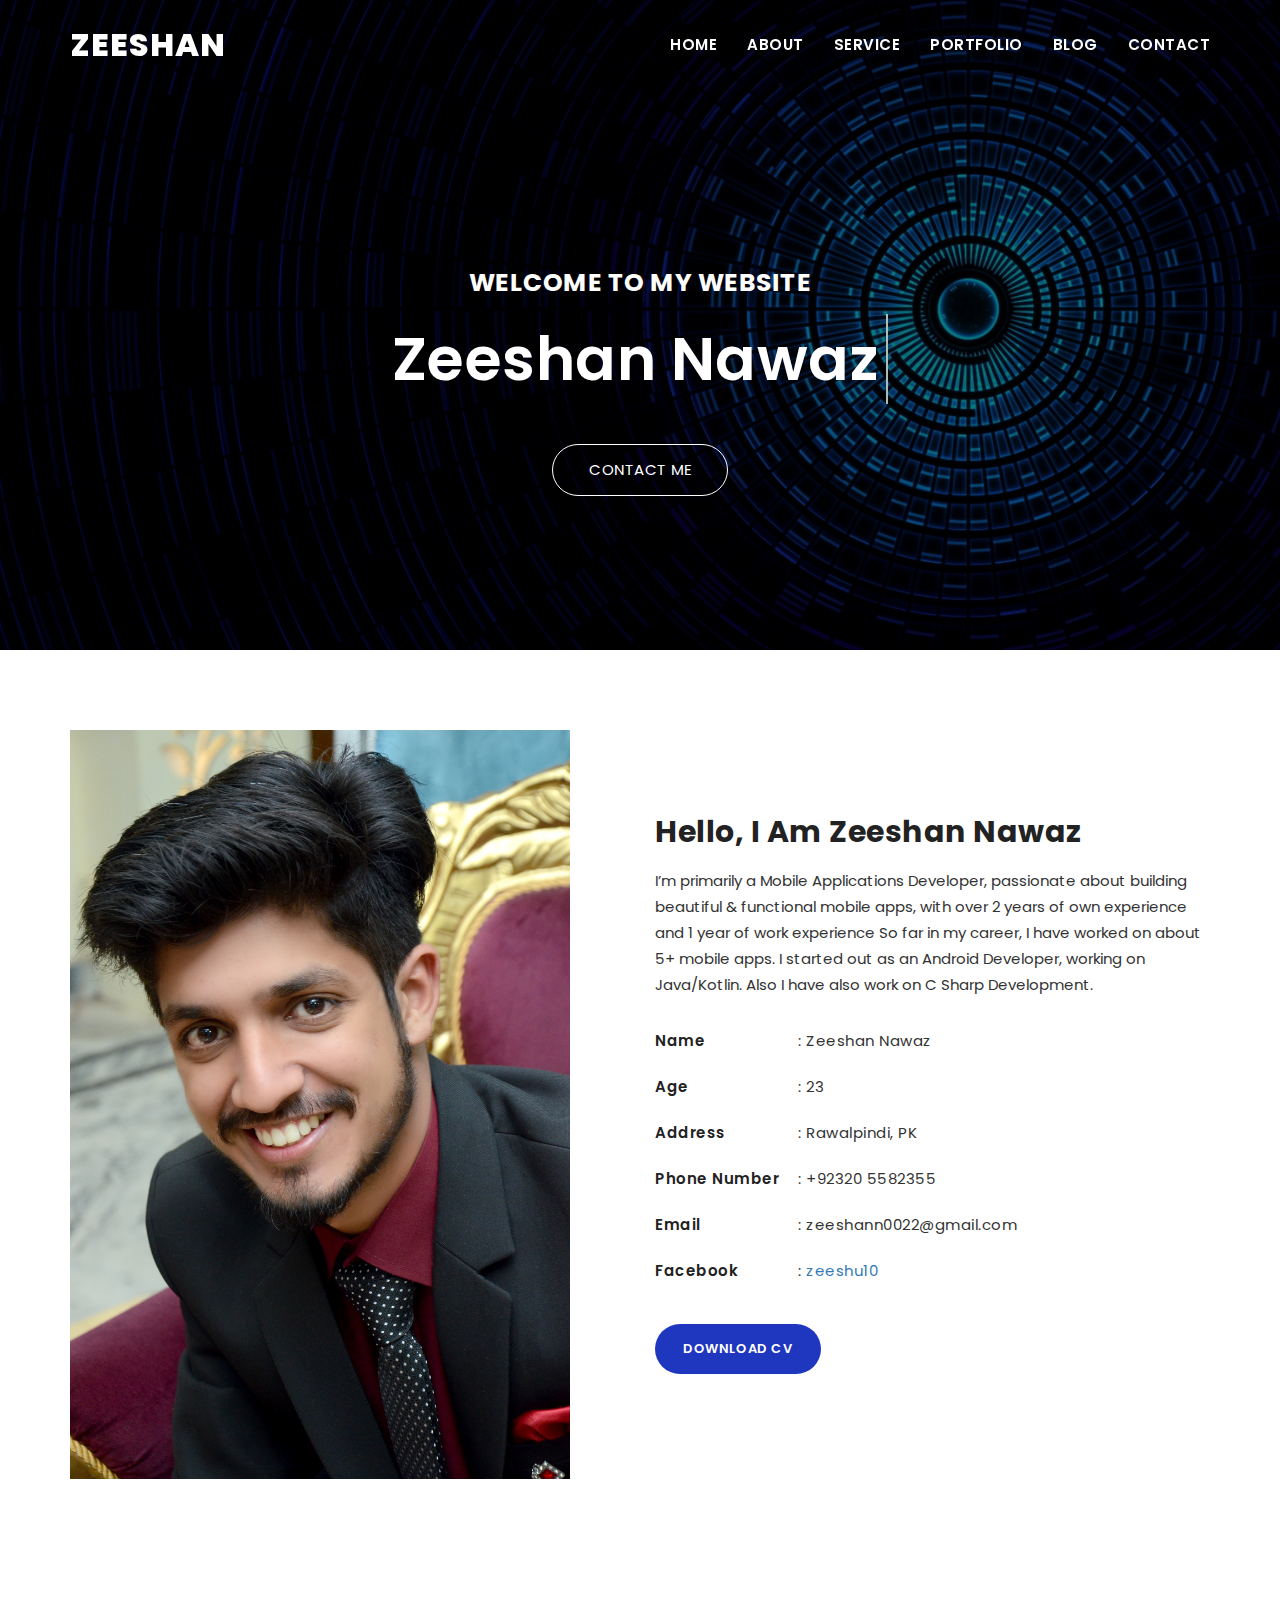
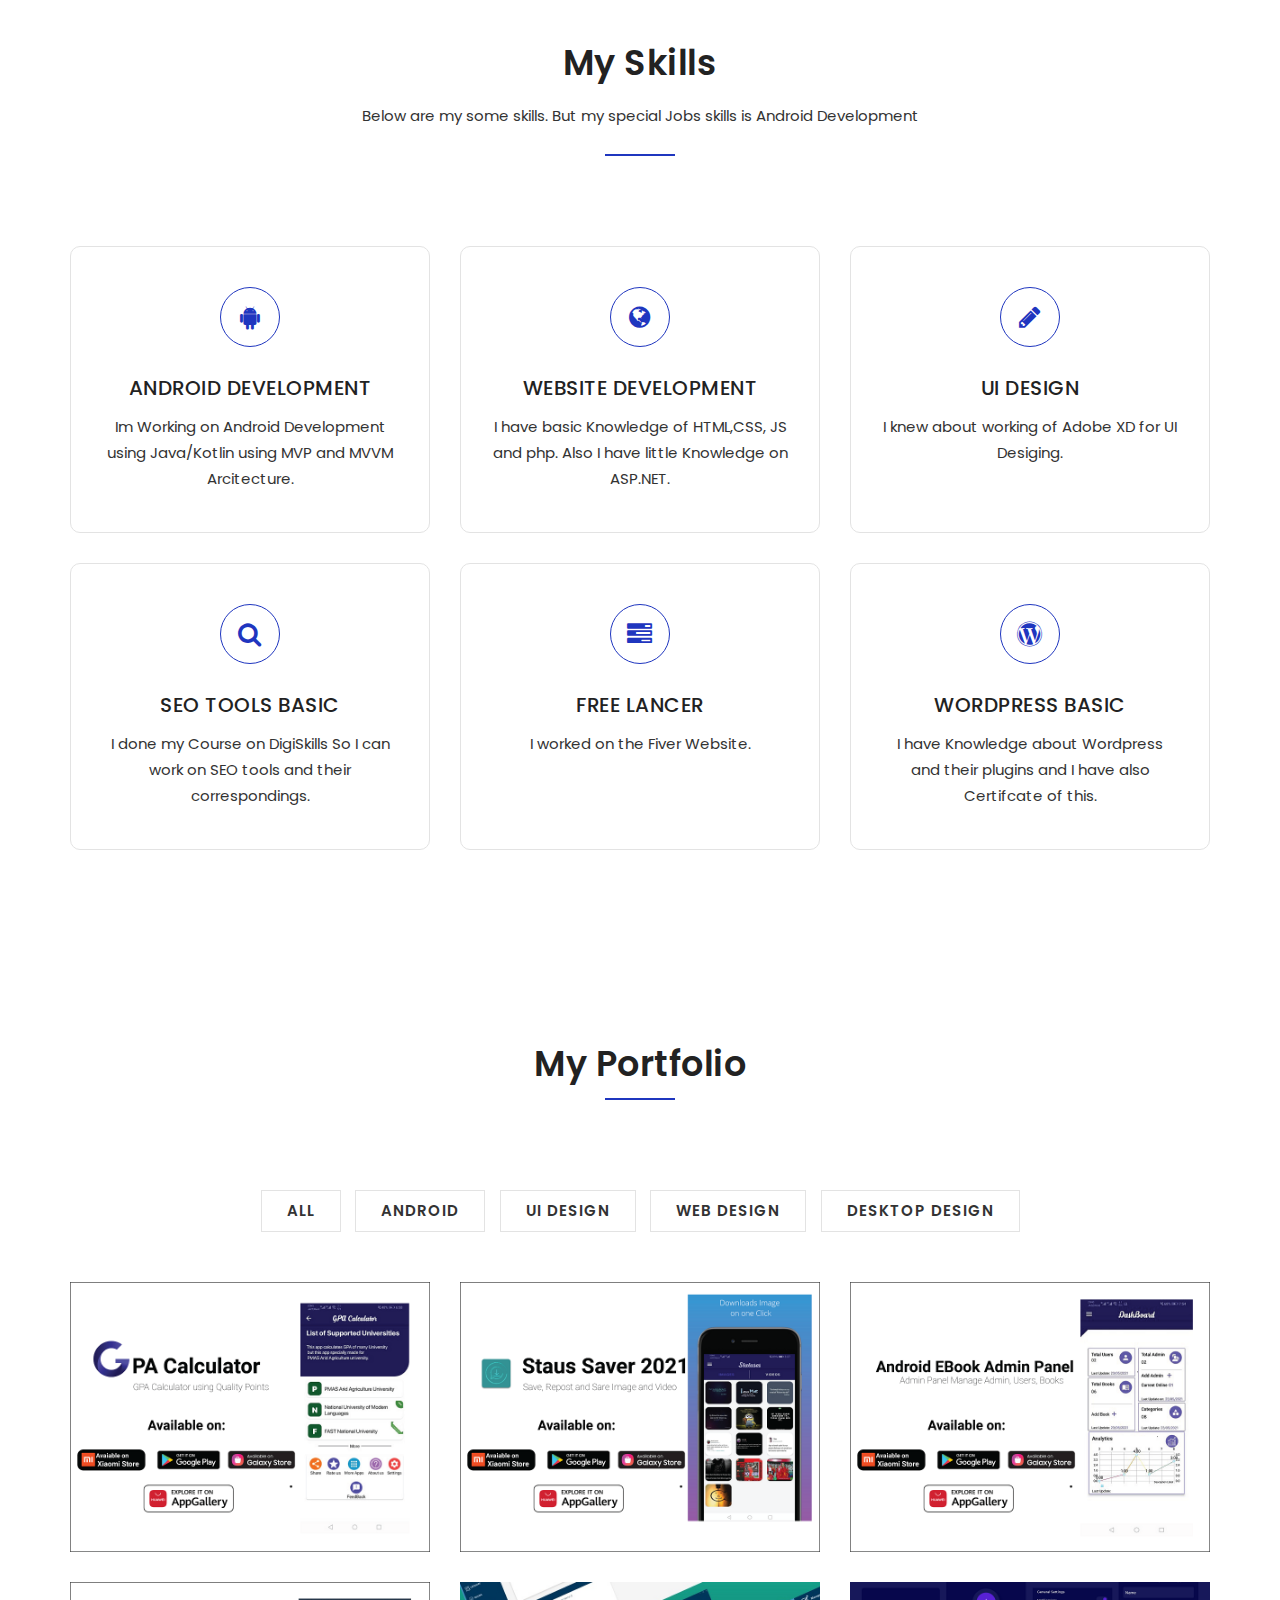
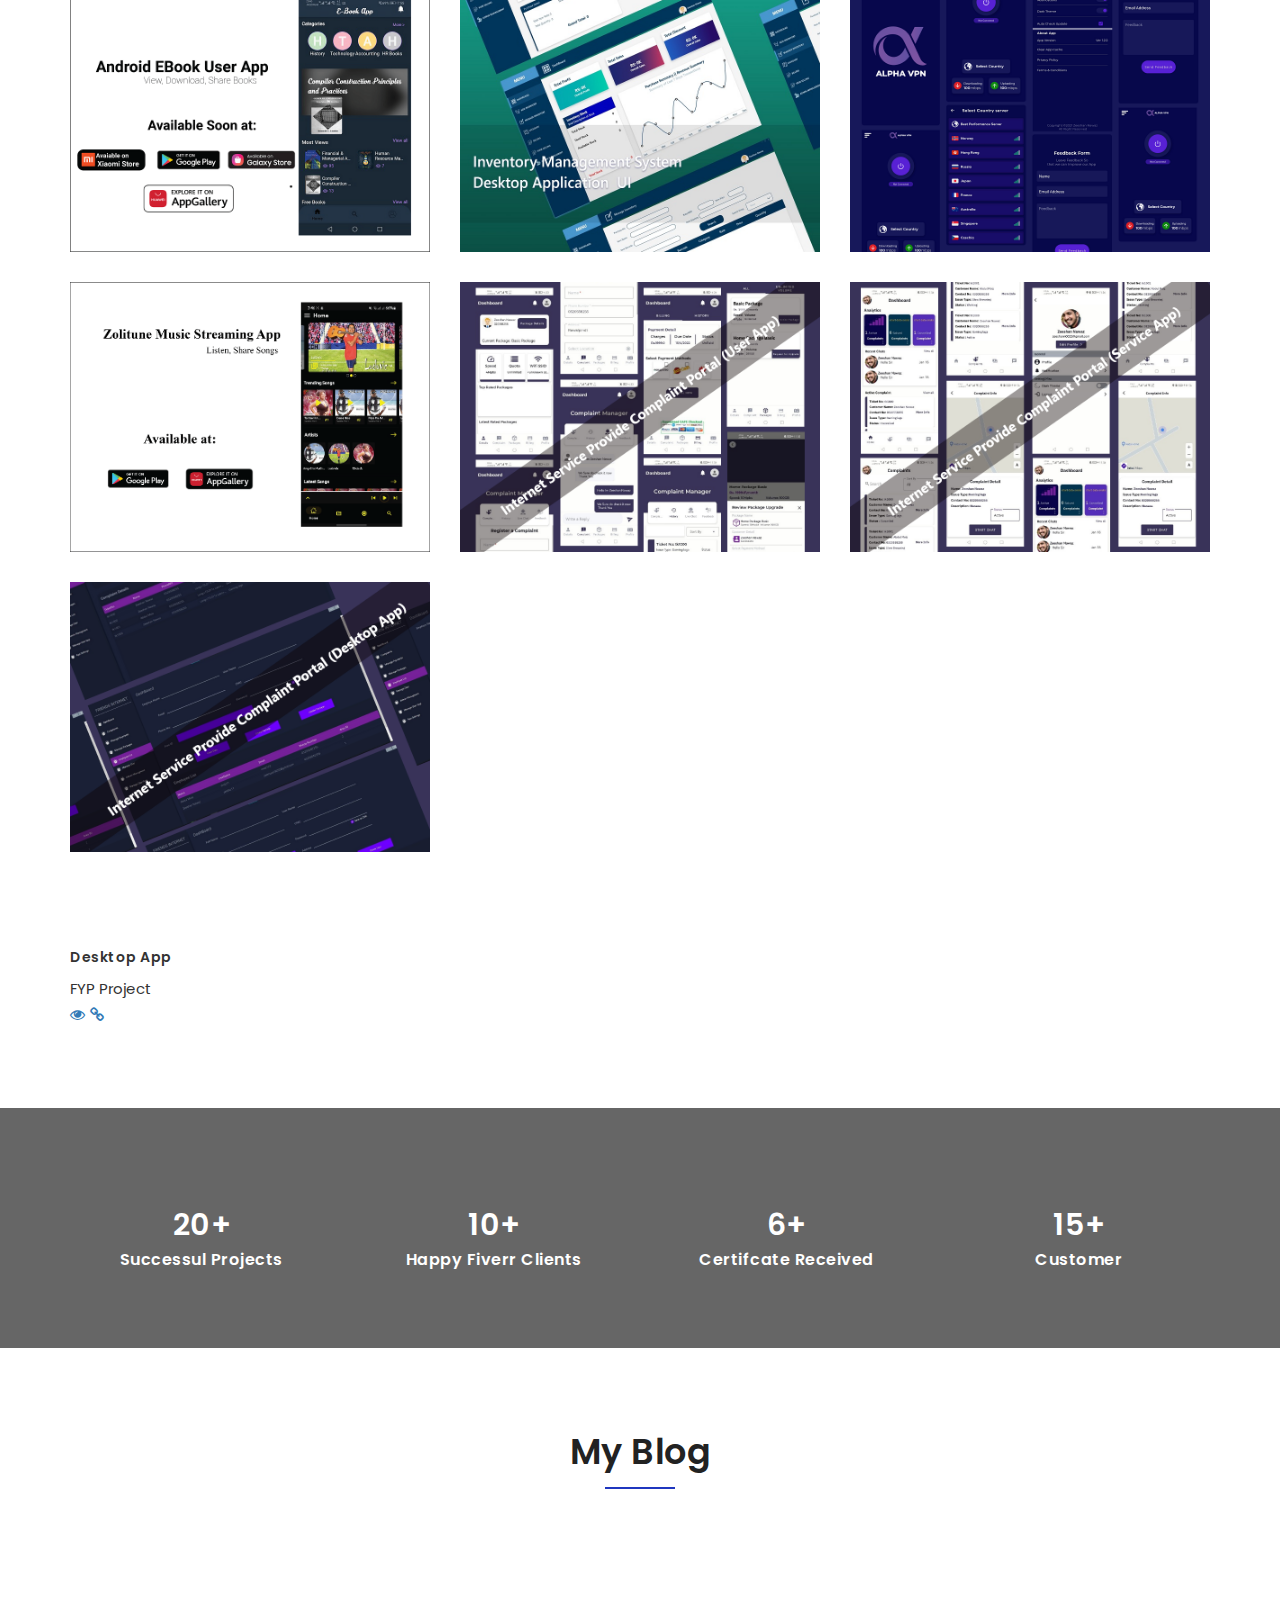
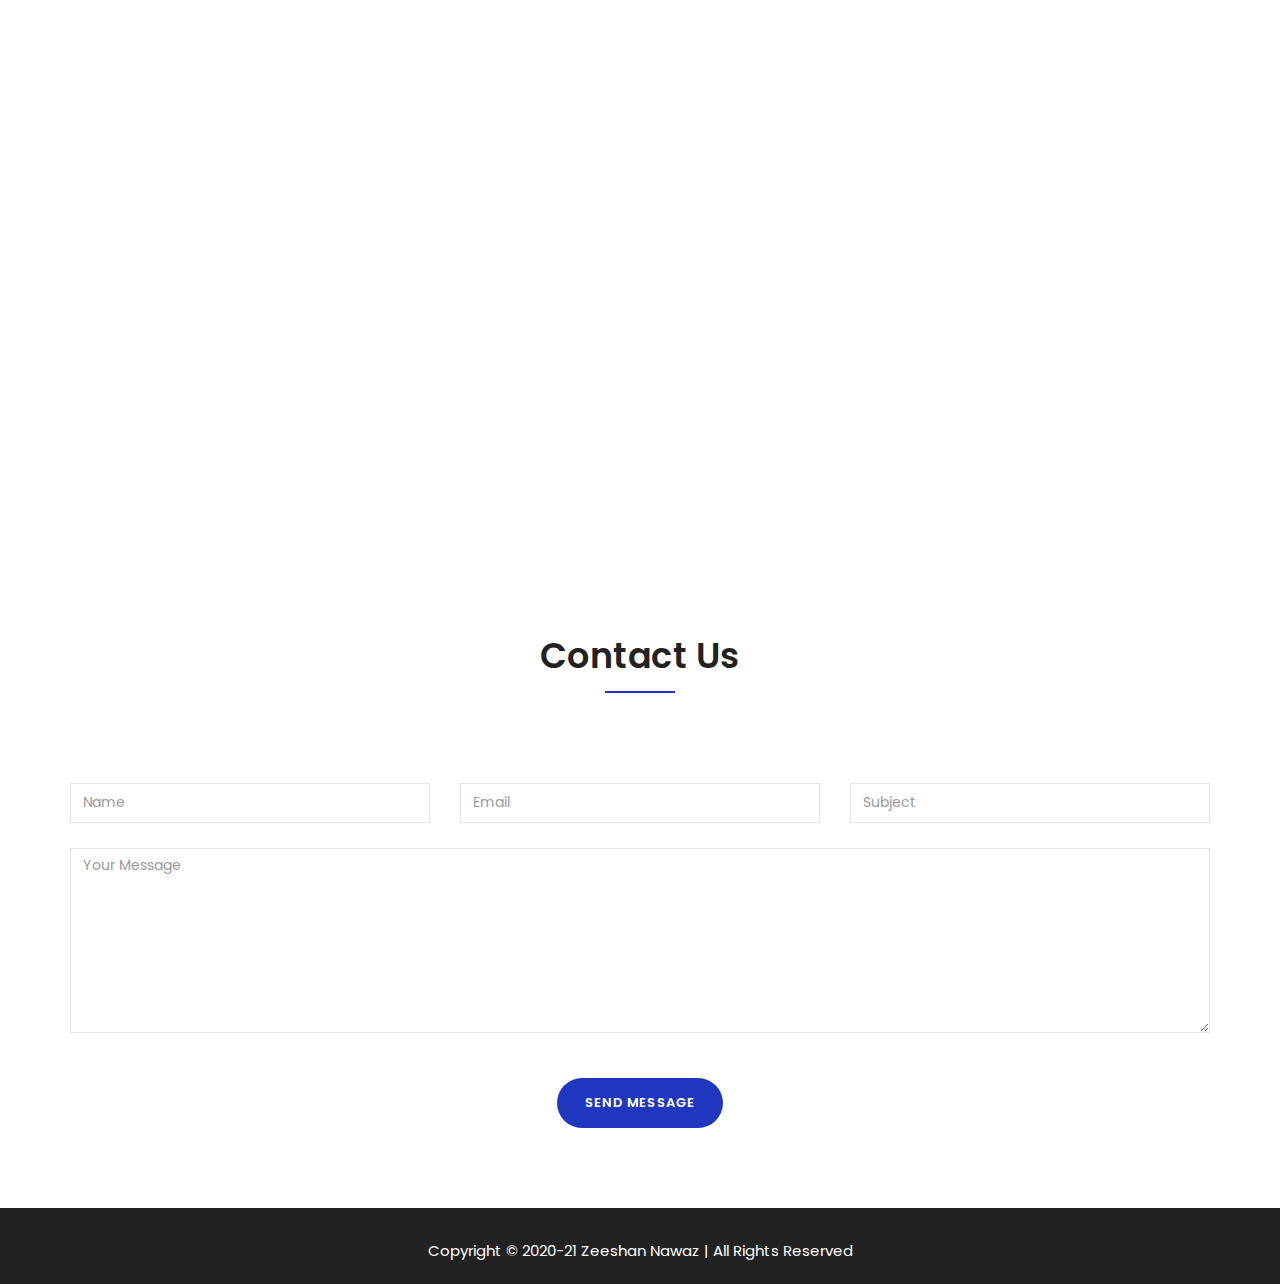
<file: index.html>
<!doctype html>
<html lang="zxx">
	<head>
		<!-- Meta -->
		<meta charset="utf-8">
		<meta http-equiv="X-UA-Compatible" content="IE=edge">
		<meta name="viewport" content="width=device-width, initial-scale=1">
		<title>Zeeshan Nawaz Portfolio</title> 
		<!-- The above 3 meta tags *must* come first in the head; any other head content must come *after* these tags -->
		<!-- SITE TITLE -->
		
		<link href="https://fonts.googleapis.com/css?family=Poppins:300i,400,400i,500,600,700,800" rel="stylesheet">
		<link href="fonts/font-awesome.min.css" rel="stylesheet"/>
		<link rel="icon" href="images/favicon.png"/>
		<link href="fonts/themify-icons.css" rel="stylesheet"/>
		<link href="fonts/etline.css" rel="stylesheet"/>
		<link href="css/plugins.css" rel="stylesheet"/>
		<link href="css/lightbox.min.css" rel="stylesheet"/>
		<link href="css/responsive.css" rel="stylesheet"/>
		<link href="css/style.css" rel="stylesheet"/>
		<!-- HTML5 shim and Respond.js IE8 support of HTML5 elements and media queries -->
		<!-- WARNING: Respond.js doesn't work if you view the page via file:// -->
		<!--[if lt IE 9]>
		  <script src="https://oss.maxcdn.com/html5shiv/3.7.2/html5shiv.min.js"></script>
		  <script src="https://oss.maxcdn.com/respond/1.4.2/respond.min.js"></script>
		<![endif]-->
	</head>
	<body data-spy="scroll" data-offset="80">
		<!-- Preloader -->
			<div class="preloader">
				<div class="loader">
					<div class="loader-outter"></div>
					<div class="loader-inner"></div>

					<span>Z</span>
				</div>
			</div>
        <!-- End Preloader -->
		
		<!-- START NAVBAR -->
			<div class="navbar navbar-default navbar-fixed-top menu-top">
				<div class="container">
					<div class="logo">
						<a href="index.html" class="navbar-brand"><p>Zeeshan</p></a>
						<div class="mobile-nav"></div>
					</div>
					
					<div id="navbar" class="main_menu">
						<ul class="nav navbar-nav navbar-right">
							<li><a href="#home">Home</a></li>
							<li><a href="#about">About</a></li>
							<li><a href="#service">Service</a></li>
							<li><a href="#portfolio">Portfolio</a></li>								
							<li><a href="#blog">Blog</a></li>													
							<li><a href="#contact">Contact</a></li>
						</ul>
					</div> 
				</div><!--- END CONTAINER -->
			</div> 
		<!-- END NAVBAR -->			
		
		<!-- START BANNER-SHOW -->
			<section id="home" class="main_banner banner_bg">
				
				<div class="container">
					<div class="row">
						<div class="col-md-12 col-sm-12 col-xs-12">
							<div class="banner_content">
								<strong>Welcome To My Website</strong>
								<h1 class="cd-headline clip">									
									<span class="cd-words-wrapper">
										<b class="is-visible fw_300">Zeeshan Nawaz</b>
										<b class="fw_300">Android Developer</b>
										<b class="fw_300">C Sharp Developer</b>
										<b class="fw_300">Web Developer</b>
									</span>
								</h1>
								
								<a href="https://wa.link/4ttxhc" class="banner_btn">Contact Me</a>
							</div>
						</div>
						
					</div>
				</div>
			</section>
		<!-- END BANNER-SHOW -->
		
		<!-- START ABOUT -->
			<section id="about" class="gray_bg section_padding">
				<div class="container">
					<div class="single_about">
						<div class="row">
							<div class="col-md-6 col-sm-6 col-xs-12">
								<div class="about_image">
									<img src="images/about.JPG" alt="about-image" />
								</div>
							</div>
							
							<div class="col-md-6 col-sm-6 col-xs-12">
								<div class="about_content_area">
									<h4>Hello, I am Zeeshan Nawaz</h4>					
									<p>I’m primarily a Mobile Applications Developer,
										 passionate about building beautiful & functional mobile apps, 
										 with over 2 years of own experience and 1 year of work experience
										So far in my career, I have worked on about 5+ mobile apps.
										 I started out as an Android Developer, working on Java/Kotlin.
										 Also I have also work on C Sharp Development.
									</p>
									<div class="about_details">
										<div class="row">
											<div class="col-md-12">
												<div class="ct_about">
												   <span> Name </span> : Zeeshan Nawaz											   
												</div>
											</div>
											
											<div class="col-md-12">
												<div class="ct_about">
												   <span> Age </span>
												   : 23
												</div>
											</div>
											
											<div class="col-md-12">
												<div class="ct_about">
												   <span> Address </span>
												   : Rawalpindi, PK
												</div>
											</div>
											
											<div class="col-md-12">
												<div class="ct_about">
												   <span> Phone Number </span>
												   : +92320 5582355
												</div>
											</div>
											
											<div class="col-md-12">
												<div class="ct_about">
												   <span> Email </span>
												   : zeeshann0022@gmail.com
												</div>
											</div>
											<div class="col-md-12">
												<div class="ct_about">
												   <span> Facebook </span>
												   : <a href="facebook.com/zeeshu10/">zeeshu10</a>
												</div>
											</div>
										</div>
									</div>
									
									<a href="files/Zeeshan  Nawaz CV.pdf" class="btn btn-default main_btn">Download Cv</a>
								</div>
							</div>
						</div>
					</div>
				</div>
			</section>
		<!-- END ABOUT -->
		
		<!-- START SERVICE -->
			<section id="service" class="gray_bg section_padding">
				<div class="container">
					<div class="col-md-12 col-sm-12-col-xs-12">
						<div class="section_heading text-center">
							<h2>My Skills</h2>
							<p>Below are my some skills. But my special Jobs skills is Android Development</p>
							<div class="sm_border"></div>
						</div>	
					</div>
					
					<div class="row text-center">
						<div class="col-md-4 col-sm-6 col-xs-12">
							<div class="single-service">
								<i class="fa fa-android"></i>
								<h4>Android Development</h4>
								<P>Im Working on Android Development using Java/Kotlin using MVP and MVVM Arcitecture.</P>
							</div>
						</div> <!-- End Col -->
						<div class="col-md-4 col-sm-6 col-xs-12">
							<div class="single-service">
								<i class="fa fa-globe"></i>
								<h4>Website Development</h4>
								<P>I have basic Knowledge of HTML,CSS, JS and php. Also I have little Knowledge on ASP.NET.</P>
							
							</div>
						</div> <!-- End Col -->						
						<div class="col-md-4 col-sm-6 col-xs-12">
							<div class="single-service">
								<i class="fa fa-pencil"></i>
								<h4>UI Design</h4>
								<P>I knew about working of Adobe XD for UI Desiging. </P>
								<br/>
							</div>
						</div> <!-- End Col -->
						<div class="col-md-4 col-sm-6 col-xs-12">
							<div class="single-service">
								<i class="fa fa-search"></i>
								<h4>SEO Tools Basic</h4>
								<P>I done my Course on DigiSkills So I can work on SEO tools and their correspondings.</P>
							</div>
						</div> <!-- End Col -->
						<div class="col-md-4 col-sm-6 col-xs-12">
							<div class="single-service">
								<i class="fa fa-tasks"></i>
								<h4>Free Lancer</h4>
								<P>I worked on the Fiver Website.</P>
								<br/>
								<br/>
							</div>
						</div> <!-- End Col -->
						<div class="col-md-4 col-sm-6 col-xs-12">
							<div class="single-service">
								<i class="fa fa-wordpress"></i>
								<h4>Wordpress Basic</h4>
								<P>I have Knowledge about Wordpress and their plugins and I have also Certifcate of this.</P>
							</div>
						</div> <!-- End Col -->
					</div>
				</div>
			</section>
		<!-- END SERVICE -->
		
		<!-- START PORTFOLIO -->
			<section id="portfolio" class="gray_bg section_padding">
				<div class="container">	
					<div class="col-md-12 col-sm-12-col-xs-12">
						<div class="section_heading text-center">
							<h2>My Portfolio</h2>
							
							<div class="sm_border"></div>
						</div>	
					</div>
					
					<div class="row">
						<div class="work_filter text-center">
							<ul>
								<li class="active" data-filter="*">All</li>
								<li data-filter=".android">Android</li>
								<li data-filter=".ui">UI Design</li>
								<li data-filter=".web">Web Design</li>
								<li data-filter=".Desktop">Desktop Design</li>
							</ul>
						</div>
						
						<div class="work_content_area">
							<div class="col-md-4 col-sm-6 col-xs-12 android" >
								<div class="item-img">
									<img src="images/portfolio/port.png" alt="" />
									<div class="item-img-overlay">
										<div class="overlay-info full-width">
											<h5>Android</h5>
											<p>Own   Project</p>											
											<a href="images/portfolio/port.png" data-lightbox="images">
												<span class="icon"><i class="fa fa-eye"></i></span>
											</a>
											<a href="https://play.google.com/store/apps/details?id=com.joinhub.gpacalculator " alt="Link">
												<span class="icon1"  ><i class="fa fa-chain"></i></span>
											</a>
											
											</div>
									</div>
								</div>
							</div>
							<div class="col-md-4 col-sm-6 col-xs-12 element-item android">
								<div class="item-img">
									<img src="images/portfolio/portStatus.png" alt="" />
									<div class="item-img-overlay">
										<div class="overlay-info full-width">
											<h5>Android App</h5>
											<p>Own Project</p>											
											<a href="images/portfolio/portStatus.png" data-lightbox="images">
												<span class="icon"><i class="fa fa-eye"></i></span>
												
											</a>
											<a href="https://play.google.com/store/apps/details?id=com.joinhub.statusaver" alt="Link">
												<span class="icon1"  ><i class="fa fa-chain"></i></span>
											</a>
										</div>
									</div>
								</div>
							</div>
							
							<div class="col-md-4 col-sm-6 col-xs-12 element-item android ui">
								<div class="item-img">
									<img src="images/portfolio/portEbookadmin.png" alt="" />
									<div class="item-img-overlay">
										<div class="overlay-info full-width">
											<h5>Android App</h5>
											<p>University Project</p>											
											<a href="images/portfolio/portEbookadmin.png" data-lightbox="images">
												<span class="icon"><i class="fa fa-eye"></i></span>
											</a>
											<a href="https://play.google.com/store/apps/details?id=com.joinhub.gpacalculator " alt="Link">
												<span class="icon1"  ><i class="fa fa-chain"></i></span>
											</a>
										</div>
									</div>
								</div>
							</div>
							
							<div class="col-md-4 col-sm-6 col-xs-12 element-item android ui">
								<div class="item-img">
									<img src="images/portfolio/portEbook.png" alt="" />
									<div class="item-img-overlay">
										<div class="overlay-info full-width">
											<h5>Android App</h5>
											<p>University Project</p>											
											<a href="images/portfolio/portEbook.png" data-lightbox="images">
												<span class="icon"><i class="fa fa-eye"></i></span>
											</a>
											<a href="#" alt="Link">
												<span class="icon1"  ><i class="fa fa-chain"></i></span>
											</a>
										</div>				
							</div>
										</div>
							</div>


							<div class="col-md-4 col-sm-6 col-xs-12 element-item Desktop ui">
								<div class="item-img">
									<img src="images/portfolio/DisplayPort.jpg" alt="" />
									<div class="item-img-overlay">
										<div class="overlay-info full-width">
											<h5>Desktop Design UI/C# Code</h5>
											<p>University Project</p>											
											<a href="images/portfolio/DisplayPort.jpg" data-lightbox="images">
												<span class="icon"><i class="fa fa-eye"></i></span>
											</a>
											<a href="https://www.behance.net/gallery/123321687/Inventory-Management-System-Desktop-UI" alt="Link">
												<span class="icon1"  ><i class="fa fa-chain"></i></span>
											</a>
										</div>				
							</div>
										</div>
							</div>

							<div class="col-md-4 col-sm-6 col-xs-12 element-item android ui">
								<div class="item-img">
									<img src="images/portfolio/alphavpn.png" alt="" />
									<div class="item-img-overlay">
										<div class="overlay-info full-width">
											<h5>Android App</h5>
											<p>Personal Project</p>											
											<a href="images/portfolio/alphavpn.png" data-lightbox="images">
												<span class="icon"><i class="fa fa-eye"></i></span>
											</a>
											<a href="https://play.google.com/store/apps/details?id=com.joinhub.alphavpn" alt="Link">
												<span class="icon1"  ><i class="fa fa-chain"></i></span>
											</a>
										</div>				
							</div>
										</div>
							</div>



							<div class="col-md-4 col-sm-6 col-xs-12 element-item android ui">
								<div class="item-img">
									<img src="images/portfolio/Zolitune.png" alt="" />
									<div class="item-img-overlay">
										<div class="overlay-info full-width">
											<h5>Android App Design</h5>
											<p>Fiverr Project</p>											
											<a href="images/portfolio/Zolitune.png" data-lightbox="images">
												<span class="icon"><i class="fa fa-eye"></i></span>
											</a>
											<a href="https://play.google.com/store/apps/details?id=com.zolitune.zolituneltd" alt="Link">
												<span class="icon1"  ><i class="fa fa-chain"></i></span>
											</a>
										</div>				
							</div>
										</div>
							</div>

							<div class="col-md-4 col-sm-6 col-xs-12 element-item android ui">
								<div class="item-img">
									<img src="images/portfolio/internetUser.png" alt="" />
									<div class="item-img-overlay">
										<div class="overlay-info full-width">
											<h5>Android App Design</h5>
											<p>FYP Project</p>											
											<a href="images/portfolio/internetUser.png" data-lightbox="images">
												<span class="icon"><i class="fa fa-eye"></i></span>
											</a>
											<a href="#" alt="Link">
												<span class="icon1"  ><i class="fa fa-chain"></i></span>
											</a>
										</div>				
							</div>
										</div>
							
							</div>
								<div class="col-md-4 col-sm-6 col-xs-12 element-item android ui">
								<div class="item-img">
									<img src="images/portfolio/service.png" alt="" />
									<div class="item-img-overlay">
										<div class="overlay-info full-width">
											<h5>Android App Design</h5>
											<p>FYP Project</p>											
											<a href="images/portfolio/service.png" data-lightbox="images">
												<span class="icon"><i class="fa fa-eye"></i></span>
											</a>
											<a href="#" alt="Link">
												<span class="icon1"  ><i class="fa fa-chain"></i></span>
											</a>
										</div>				
							</div>
										</div>
							</div>
							
							</div>
								<div class="col-md-4 col-sm-6 col-xs-12 element-item Desktop ui">
								<div class="item-img">
									<img src="images/portfolio/desktopS.png" alt="" />
									<div class="item-img-overlay">
										<div class="overlay-info full-width">
											<h5>Desktop App</h5>
											<p>FYP Project</p>											
											<a href="images/portfolio/desktopS.png" data-lightbox="images">
												<span class="icon"><i class="fa fa-eye"></i></span>
											</a>
											<a href="#" alt="Link">
												<span class="icon1"  ><i class="fa fa-chain"></i></span>
											</a>
										</div>				
							</div>
										</div>
							</div>	
					</div>
							<!-- end-->
							</div>
							</div>
						
						</div>						
					</div>
				</div>			
			</section>
		<!-- END PORTFOLIO -->
			
		<!-- START COUNTER -->
		    <section id="counter_area" class="section_padding">
				<div class="container">
					<div class="row text-center">
					
						<div class="col-md-3 col-sm-6 col-xs-12">
							<div class="single_counter">							    
								<h3><span class="counter">20</span>+</h3>
							    <h5>Successul Projects</h5>
							</div>
						</div> 
						
						<div class="col-md-3 col-sm-6 col-xs-12">
							<div class="single_counter">								
								<h3><span class="counter">10</span>+</h3>
								<h5>Happy Fiverr Clients</h5>
							</div>
						</div>
						
						<div class="col-md-3 col-sm-6 col-xs-12">
							<div class="single_counter">							    
								<h3><span class="counter">6</span>+</h3>
								<h5>Certifcate Received</h5>
							</div>
						</div> 
						
						<div class="col-md-3 col-sm-6 col-xs-12">
							<div class="single_counter border_left">							    
								<h3><span class="counter">15</span>+</h3>
								<h5>Customer</h5>
							</div>
						</div>
					</div>
				</div>
			</section>
		<!-- END COUNTER -->	
		
		<!-- START BLOG -->
			<section id="blog" class="gray_bg section_padding">
				<div class="container">
					<div class="row">
						<div class="col-md-12 col-sm-12-col-xs-12">
							<div class="section_heading text-center">
								<h2>My Blog</h2>
								<div class="sm_border"></div>
							</div>	
						</div>	
						
						<div class="blog_slide_area">
							<div class="col-md-4 col-sm-6 col-xs-12">
								<div class="single_blog wow fadeInLeft">
									<div class="blog-thumb">
										<div class="blog-image">
										   <a href="https://codinggeeks1.blogspot.com/2021/03/datatypeinc.html"><img src="images/blog/thumbnail.jpg" class="img-responsive" alt=""></a>
										</div>
										<div class="blog-info">
											<small><i class="fa fa-clock-o"></i>March 05, 2021</small>
											<span>| Learn C++</span>
											<a href="https://codinggeeks1.blogspot.com/2021/03/datatypeinc.html"><h4>Data Type in C++ </h4></a>																						
											<p>Data Types in C++     While in the previous tutorial, we discuss the C++ variables with examples . Now we will discuss the Data types in </p>
											<a href="https://codinggeeks1.blogspot.com/2021/03/datatypeinc.html" class="btn blog_btn">Read More</a>
										</div>
									</div>
								</div>
							</div>
			
							<div class="col-md-4 col-sm-6 col-xs-12">
								<div class="single_blog wow fadeInUp">
									<div class="blog-thumb">
										<div class="blog-image">
										   <a href="https://codinggeeks1.blogspot.com/2020/04/variables-in-cplus.html"><img src="images/blog/thumbVari.png" class="img-responsive" alt=""></a>
										</div>
										<div class="blog-info">
											<small><i class="fa fa-clock-o"></i>April 23, 2020</small>
											<span>| Learn C++</span>
											<a href="https://codinggeeks1.blogspot.com/2020/04/variables-in-cplus.html"><h4>Variables in C++ </h4></a>																						
											<p>Variables and their Types   What is Variables?          In programming, a variable is a value that can change, depending on co...</p>
											<a href="https://codinggeeks1.blogspot.com/2020/04/variables-in-cplus.html" class="btn blog_btn">Read More</a>
										</div>
									</div>
								</div>
							</div>
							
							<div class="col-md-4 col-sm-6 col-xs-12">
								<div class="single_blog wow fadeInRight">
									<div class="blog-thumb">
										<div class="blog-image">
										   <a href="https://codinggeeks1.blogspot.com/2020/04/first-proram-in-c-hello-world.html"><img src="images/blog/thumbHello.png" class="img-responsive" alt=""></a>
										</div>
										<div class="blog-info">
											<small><i class="fa fa-clock-o"></i>April 04, 2020</small>
											<span>| Learn C++</span>
											<a href="https://codinggeeks1.blogspot.com/2020/04/first-proram-in-c-hello-world.html"><h4>Structure of a Program</h4></a>																						
											<p>Structure of a Program (Basic of C++)       In this guide we will write and understand the first program in C++ programming. We are wr...</p>
											<a href="https://codinggeeks1.blogspot.com/2020/04/first-proram-in-c-hello-world.html" class="btn blog_btn">Read More</a>
										</div>
									</div>
								</div>
							</div>	
						</div>
					</div>
				</div>
			</section>
		<!-- END BLOG -->
		
		<!-- START CONTACT -->
			<section id="contact" class="gray_bg section_padding">
				<div class="container">
					<div class="col-md-12 col-sm-12-col-xs-12">
						<div class="section_heading text-center">
							<h2>Contact Us</h2>
							
							<div class="sm_border"></div>
						</div>	
					</div>	
					
					<div class="row">						
						<div class="col-md-12 col-sm-12">
							<form class="form" name="enq" method="post" action="contact.php" onsubmit="return validation();">
								<div class="row">
									<div class="form-group col-md-4">
										<input type="text" name="name" class="form-control" placeholder="Name" required="required">
									</div>
									<div class="form-group col-md-4">
										<input type="email" name="email" class="form-control" placeholder="Email" required="required">
									</div>
									<div class="form-group col-md-4">
										<input type="text" name="subject" class="form-control" placeholder="Subject" required="required">
									</div>
									<div class="form-group col-md-12">
										<textarea rows="6" name="message" class="form-control" placeholder="Your Message" required="required"></textarea>
									</div>
									<div class="col-md-12 text-center">
										<button type="submit" value="Send message" name="submit" id="submitButton" class="btn btn-default main_btn" title="Submit Your Message!">Send Message</button>
									</div>
								</div>
							</form>
						</div>						
					</div>
				</div>
			</section>
		<!-- END CONTACT -->
		
		<!-- START FOOTER -->
			<div class="footer">
				<div class="container">					
					<div class="copy-text text-center">
						<p>Copyright © 2020-21 Zeeshan Nawaz | All Rights Reserved</p>
					</div>											
				</div>						
			</div>	
		<!-- END FOOTER -->
		
		<!-- Latest jQuery -->
			<script src="js/jquery.min.js"></script>
			<script src="js/bootstrap.min.js"></script>
			<script src="js/owl.carousel.min.js"></script>
			<script src="js/modernizr-2.8.3.min.js"></script>
			<script src="js/jquery.nav.js"></script>
			<script src="js/jquery.inview.min.js"></script>
			<script src="js/isotope.pkgd.min.js"></script>
			<script src="js/animated-headline.js"></script>			
			<script src="js/lightbox.min.js"></script>
			<script src="js/slick-nav.js"></script>
			<script src="js/form-contact.js"></script>
			<script src="js/scrolltopcontrol.js"></script>
			<script src="js/wow.min.js"></script>
			<script src="js/main.js"></script>
	</body>
</html>
</file>
<file: fonts/themify-icons.css>
@font-face {
	font-family: 'themify';
	src:url('themify.eot?-fvbane');
	src:url('themify.eot?#iefix-fvbane') format('embedded-opentype'),
		url('themify.woff?-fvbane') format('woff'),
		url('themify.ttf?-fvbane') format('truetype'),
		url('themify.svg?-fvbane#themify') format('svg');
	font-weight: normal;
	font-style: normal;
}

[class^="ti-"], [class*=" ti-"] {
	font-family: 'themify';
	speak: none;
	font-style: normal;
	font-weight: normal;
	font-variant: normal;
	text-transform: none;
	line-height: 1;

	/* Better Font Rendering =========== */
	-webkit-font-smoothing: antialiased;
	-moz-osx-font-smoothing: grayscale;
}

.ti-wand:before {
	content: "\e600";
}
.ti-volume:before {
	content: "\e601";
}
.ti-user:before {
	content: "\e602";
}
.ti-unlock:before {
	content: "\e603";
}
.ti-unlink:before {
	content: "\e604";
}
.ti-trash:before {
	content: "\e605";
}
.ti-thought:before {
	content: "\e606";
}
.ti-target:before {
	content: "\e607";
}
.ti-tag:before {
	content: "\e608";
}
.ti-tablet:before {
	content: "\e609";
}
.ti-star:before {
	content: "\e60a";
}
.ti-spray:before {
	content: "\e60b";
}
.ti-signal:before {
	content: "\e60c";
}
.ti-shopping-cart:before {
	content: "\e60d";
}
.ti-shopping-cart-full:before {
	content: "\e60e";
}
.ti-settings:before {
	content: "\e60f";
}
.ti-search:before {
	content: "\e610";
}
.ti-zoom-in:before {
	content: "\e611";
}
.ti-zoom-out:before {
	content: "\e612";
}
.ti-cut:before {
	content: "\e613";
}
.ti-ruler:before {
	content: "\e614";
}
.ti-ruler-pencil:before {
	content: "\e615";
}
.ti-ruler-alt:before {
	content: "\e616";
}
.ti-bookmark:before {
	content: "\e617";
}
.ti-bookmark-alt:before {
	content: "\e618";
}
.ti-reload:before {
	content: "\e619";
}
.ti-plus:before {
	content: "\e61a";
}
.ti-pin:before {
	content: "\e61b";
}
.ti-pencil:before {
	content: "\e61c";
}
.ti-pencil-alt:before {
	content: "\e61d";
}
.ti-paint-roller:before {
	content: "\e61e";
}
.ti-paint-bucket:before {
	content: "\e61f";
}
.ti-na:before {
	content: "\e620";
}
.ti-mobile:before {
	content: "\e621";
}
.ti-minus:before {
	content: "\e622";
}
.ti-medall:before {
	content: "\e623";
}
.ti-medall-alt:before {
	content: "\e624";
}
.ti-marker:before {
	content: "\e625";
}
.ti-marker-alt:before {
	content: "\e626";
}
.ti-arrow-up:before {
	content: "\e627";
}
.ti-arrow-right:before {
	content: "\e628";
}
.ti-arrow-left:before {
	content: "\e629";
}
.ti-arrow-down:before {
	content: "\e62a";
}
.ti-lock:before {
	content: "\e62b";
}
.ti-location-arrow:before {
	content: "\e62c";
}
.ti-link:before {
	content: "\e62d";
}
.ti-layout:before {
	content: "\e62e";
}
.ti-layers:before {
	content: "\e62f";
}
.ti-layers-alt:before {
	content: "\e630";
}
.ti-key:before {
	content: "\e631";
}
.ti-import:before {
	content: "\e632";
}
.ti-image:before {
	content: "\e633";
}
.ti-heart:before {
	content: "\e634";
}
.ti-heart-broken:before {
	content: "\e635";
}
.ti-hand-stop:before {
	content: "\e636";
}
.ti-hand-open:before {
	content: "\e637";
}
.ti-hand-drag:before {
	content: "\e638";
}
.ti-folder:before {
	content: "\e639";
}
.ti-flag:before {
	content: "\e63a";
}
.ti-flag-alt:before {
	content: "\e63b";
}
.ti-flag-alt-2:before {
	content: "\e63c";
}
.ti-eye:before {
	content: "\e63d";
}
.ti-export:before {
	content: "\e63e";
}
.ti-exchange-vertical:before {
	content: "\e63f";
}
.ti-desktop:before {
	content: "\e640";
}
.ti-cup:before {
	content: "\e641";
}
.ti-crown:before {
	content: "\e642";
}
.ti-comments:before {
	content: "\e643";
}
.ti-comment:before {
	content: "\e644";
}
.ti-comment-alt:before {
	content: "\e645";
}
.ti-close:before {
	content: "\e646";
}
.ti-clip:before {
	content: "\e647";
}
.ti-angle-up:before {
	content: "\e648";
}
.ti-angle-right:before {
	content: "\e649";
}
.ti-angle-left:before {
	content: "\e64a";
}
.ti-angle-down:before {
	content: "\e64b";
}
.ti-check:before {
	content: "\e64c";
}
.ti-check-box:before {
	content: "\e64d";
}
.ti-camera:before {
	content: "\e64e";
}
.ti-announcement:before {
	content: "\e64f";
}
.ti-brush:before {
	content: "\e650";
}
.ti-briefcase:before {
	content: "\e651";
}
.ti-bolt:before {
	content: "\e652";
}
.ti-bolt-alt:before {
	content: "\e653";
}
.ti-blackboard:before {
	content: "\e654";
}
.ti-bag:before {
	content: "\e655";
}
.ti-move:before {
	content: "\e656";
}
.ti-arrows-vertical:before {
	content: "\e657";
}
.ti-arrows-horizontal:before {
	content: "\e658";
}
.ti-fullscreen:before {
	content: "\e659";
}
.ti-arrow-top-right:before {
	content: "\e65a";
}
.ti-arrow-top-left:before {
	content: "\e65b";
}
.ti-arrow-circle-up:before {
	content: "\e65c";
}
.ti-arrow-circle-right:before {
	content: "\e65d";
}
.ti-arrow-circle-left:before {
	content: "\e65e";
}
.ti-arrow-circle-down:before {
	content: "\e65f";
}
.ti-angle-double-up:before {
	content: "\e660";
}
.ti-angle-double-right:before {
	content: "\e661";
}
.ti-angle-double-left:before {
	content: "\e662";
}
.ti-angle-double-down:before {
	content: "\e663";
}
.ti-zip:before {
	content: "\e664";
}
.ti-world:before {
	content: "\e665";
}
.ti-wheelchair:before {
	content: "\e666";
}
.ti-view-list:before {
	content: "\e667";
}
.ti-view-list-alt:before {
	content: "\e668";
}
.ti-view-grid:before {
	content: "\e669";
}
.ti-uppercase:before {
	content: "\e66a";
}
.ti-upload:before {
	content: "\e66b";
}
.ti-underline:before {
	content: "\e66c";
}
.ti-truck:before {
	content: "\e66d";
}
.ti-timer:before {
	content: "\e66e";
}
.ti-ticket:before {
	content: "\e66f";
}
.ti-thumb-up:before {
	content: "\e670";
}
.ti-thumb-down:before {
	content: "\e671";
}
.ti-text:before {
	content: "\e672";
}
.ti-stats-up:before {
	content: "\e673";
}
.ti-stats-down:before {
	content: "\e674";
}
.ti-split-v:before {
	content: "\e675";
}
.ti-split-h:before {
	content: "\e676";
}
.ti-smallcap:before {
	content: "\e677";
}
.ti-shine:before {
	content: "\e678";
}
.ti-shift-right:before {
	content: "\e679";
}
.ti-shift-left:before {
	content: "\e67a";
}
.ti-shield:before {
	content: "\e67b";
}
.ti-notepad:before {
	content: "\e67c";
}
.ti-server:before {
	content: "\e67d";
}
.ti-quote-right:before {
	content: "\e67e";
}
.ti-quote-left:before {
	content: "\e67f";
}
.ti-pulse:before {
	content: "\e680";
}
.ti-printer:before {
	content: "\e681";
}
.ti-power-off:before {
	content: "\e682";
}
.ti-plug:before {
	content: "\e683";
}
.ti-pie-chart:before {
	content: "\e684";
}
.ti-paragraph:before {
	content: "\e685";
}
.ti-panel:before {
	content: "\e686";
}
.ti-package:before {
	content: "\e687";
}
.ti-music:before {
	content: "\e688";
}
.ti-music-alt:before {
	content: "\e689";
}
.ti-mouse:before {
	content: "\e68a";
}
.ti-mouse-alt:before {
	content: "\e68b";
}
.ti-money:before {
	content: "\e68c";
}
.ti-microphone:before {
	content: "\e68d";
}
.ti-menu:before {
	content: "\e68e";
}
.ti-menu-alt:before {
	content: "\e68f";
}
.ti-map:before {
	content: "\e690";
}
.ti-map-alt:before {
	content: "\e691";
}
.ti-loop:before {
	content: "\e692";
}
.ti-location-pin:before {
	content: "\e693";
}
.ti-list:before {
	content: "\e694";
}
.ti-light-bulb:before {
	content: "\e695";
}
.ti-Italic:before {
	content: "\e696";
}
.ti-info:before {
	content: "\e697";
}
.ti-infinite:before {
	content: "\e698";
}
.ti-id-badge:before {
	content: "\e699";
}
.ti-hummer:before {
	content: "\e69a";
}
.ti-home:before {
	content: "\e69b";
}
.ti-help:before {
	content: "\e69c";
}
.ti-headphone:before {
	content: "\e69d";
}
.ti-harddrives:before {
	content: "\e69e";
}
.ti-harddrive:before {
	content: "\e69f";
}
.ti-gift:before {
	content: "\e6a0";
}
.ti-game:before {
	content: "\e6a1";
}
.ti-filter:before {
	content: "\e6a2";
}
.ti-files:before {
	content: "\e6a3";
}
.ti-file:before {
	content: "\e6a4";
}
.ti-eraser:before {
	content: "\e6a5";
}
.ti-envelope:before {
	content: "\e6a6";
}
.ti-download:before {
	content: "\e6a7";
}
.ti-direction:before {
	content: "\e6a8";
}
.ti-direction-alt:before {
	content: "\e6a9";
}
.ti-dashboard:before {
	content: "\e6aa";
}
.ti-control-stop:before {
	content: "\e6ab";
}
.ti-control-shuffle:before {
	content: "\e6ac";
}
.ti-control-play:before {
	content: "\e6ad";
}
.ti-control-pause:before {
	content: "\e6ae";
}
.ti-control-forward:before {
	content: "\e6af";
}
.ti-control-backward:before {
	content: "\e6b0";
}
.ti-cloud:before {
	content: "\e6b1";
}
.ti-cloud-up:before {
	content: "\e6b2";
}
.ti-cloud-down:before {
	content: "\e6b3";
}
.ti-clipboard:before {
	content: "\e6b4";
}
.ti-car:before {
	content: "\e6b5";
}
.ti-calendar:before {
	content: "\e6b6";
}
.ti-book:before {
	content: "\e6b7";
}
.ti-bell:before {
	content: "\e6b8";
}
.ti-basketball:before {
	content: "\e6b9";
}
.ti-bar-chart:before {
	content: "\e6ba";
}
.ti-bar-chart-alt:before {
	content: "\e6bb";
}
.ti-back-right:before {
	content: "\e6bc";
}
.ti-back-left:before {
	content: "\e6bd";
}
.ti-arrows-corner:before {
	content: "\e6be";
}
.ti-archive:before {
	content: "\e6bf";
}
.ti-anchor:before {
	content: "\e6c0";
}
.ti-align-right:before {
	content: "\e6c1";
}
.ti-align-left:before {
	content: "\e6c2";
}
.ti-align-justify:before {
	content: "\e6c3";
}
.ti-align-center:before {
	content: "\e6c4";
}
.ti-alert:before {
	content: "\e6c5";
}
.ti-alarm-clock:before {
	content: "\e6c6";
}
.ti-agenda:before {
	content: "\e6c7";
}
.ti-write:before {
	content: "\e6c8";
}
.ti-window:before {
	content: "\e6c9";
}
.ti-widgetized:before {
	content: "\e6ca";
}
.ti-widget:before {
	content: "\e6cb";
}
.ti-widget-alt:before {
	content: "\e6cc";
}
.ti-wallet:before {
	content: "\e6cd";
}
.ti-video-clapper:before {
	content: "\e6ce";
}
.ti-video-camera:before {
	content: "\e6cf";
}
.ti-vector:before {
	content: "\e6d0";
}
.ti-themify-logo:before {
	content: "\e6d1";
}
.ti-themify-favicon:before {
	content: "\e6d2";
}
.ti-themify-favicon-alt:before {
	content: "\e6d3";
}
.ti-support:before {
	content: "\e6d4";
}
.ti-stamp:before {
	content: "\e6d5";
}
.ti-split-v-alt:before {
	content: "\e6d6";
}
.ti-slice:before {
	content: "\e6d7";
}
.ti-shortcode:before {
	content: "\e6d8";
}
.ti-shift-right-alt:before {
	content: "\e6d9";
}
.ti-shift-left-alt:before {
	content: "\e6da";
}
.ti-ruler-alt-2:before {
	content: "\e6db";
}
.ti-receipt:before {
	content: "\e6dc";
}
.ti-pin2:before {
	content: "\e6dd";
}
.ti-pin-alt:before {
	content: "\e6de";
}
.ti-pencil-alt2:before {
	content: "\e6df";
}
.ti-palette:before {
	content: "\e6e0";
}
.ti-more:before {
	content: "\e6e1";
}
.ti-more-alt:before {
	content: "\e6e2";
}
.ti-microphone-alt:before {
	content: "\e6e3";
}
.ti-magnet:before {
	content: "\e6e4";
}
.ti-line-double:before {
	content: "\e6e5";
}
.ti-line-dotted:before {
	content: "\e6e6";
}
.ti-line-dashed:before {
	content: "\e6e7";
}
.ti-layout-width-full:before {
	content: "\e6e8";
}
.ti-layout-width-default:before {
	content: "\e6e9";
}
.ti-layout-width-default-alt:before {
	content: "\e6ea";
}
.ti-layout-tab:before {
	content: "\e6eb";
}
.ti-layout-tab-window:before {
	content: "\e6ec";
}
.ti-layout-tab-v:before {
	content: "\e6ed";
}
.ti-layout-tab-min:before {
	content: "\e6ee";
}
.ti-layout-slider:before {
	content: "\e6ef";
}
.ti-layout-slider-alt:before {
	content: "\e6f0";
}
.ti-layout-sidebar-right:before {
	content: "\e6f1";
}
.ti-layout-sidebar-none:before {
	content: "\e6f2";
}
.ti-layout-sidebar-left:before {
	content: "\e6f3";
}
.ti-layout-placeholder:before {
	content: "\e6f4";
}
.ti-layout-menu:before {
	content: "\e6f5";
}
.ti-layout-menu-v:before {
	content: "\e6f6";
}
.ti-layout-menu-separated:before {
	content: "\e6f7";
}
.ti-layout-menu-full:before {
	content: "\e6f8";
}
.ti-layout-media-right-alt:before {
	content: "\e6f9";
}
.ti-layout-media-right:before {
	content: "\e6fa";
}
.ti-layout-media-overlay:before {
	content: "\e6fb";
}
.ti-layout-media-overlay-alt:before {
	content: "\e6fc";
}
.ti-layout-media-overlay-alt-2:before {
	content: "\e6fd";
}
.ti-layout-media-left-alt:before {
	content: "\e6fe";
}
.ti-layout-media-left:before {
	content: "\e6ff";
}
.ti-layout-media-center-alt:before {
	content: "\e700";
}
.ti-layout-media-center:before {
	content: "\e701";
}
.ti-layout-list-thumb:before {
	content: "\e702";
}
.ti-layout-list-thumb-alt:before {
	content: "\e703";
}
.ti-layout-list-post:before {
	content: "\e704";
}
.ti-layout-list-large-image:before {
	content: "\e705";
}
.ti-layout-line-solid:before {
	content: "\e706";
}
.ti-layout-grid4:before {
	content: "\e707";
}
.ti-layout-grid3:before {
	content: "\e708";
}
.ti-layout-grid2:before {
	content: "\e709";
}
.ti-layout-grid2-thumb:before {
	content: "\e70a";
}
.ti-layout-cta-right:before {
	content: "\e70b";
}
.ti-layout-cta-left:before {
	content: "\e70c";
}
.ti-layout-cta-center:before {
	content: "\e70d";
}
.ti-layout-cta-btn-right:before {
	content: "\e70e";
}
.ti-layout-cta-btn-left:before {
	content: "\e70f";
}
.ti-layout-column4:before {
	content: "\e710";
}
.ti-layout-column3:before {
	content: "\e711";
}
.ti-layout-column2:before {
	content: "\e712";
}
.ti-layout-accordion-separated:before {
	content: "\e713";
}
.ti-layout-accordion-merged:before {
	content: "\e714";
}
.ti-layout-accordion-list:before {
	content: "\e715";
}
.ti-ink-pen:before {
	content: "\e716";
}
.ti-info-alt:before {
	content: "\e717";
}
.ti-help-alt:before {
	content: "\e718";
}
.ti-headphone-alt:before {
	content: "\e719";
}
.ti-hand-point-up:before {
	content: "\e71a";
}
.ti-hand-point-right:before {
	content: "\e71b";
}
.ti-hand-point-left:before {
	content: "\e71c";
}
.ti-hand-point-down:before {
	content: "\e71d";
}
.ti-gallery:before {
	content: "\e71e";
}
.ti-face-smile:before {
	content: "\e71f";
}
.ti-face-sad:before {
	content: "\e720";
}
.ti-credit-card:before {
	content: "\e721";
}
.ti-control-skip-forward:before {
	content: "\e722";
}
.ti-control-skip-backward:before {
	content: "\e723";
}
.ti-control-record:before {
	content: "\e724";
}
.ti-control-eject:before {
	content: "\e725";
}
.ti-comments-smiley:before {
	content: "\e726";
}
.ti-brush-alt:before {
	content: "\e727";
}
.ti-youtube:before {
	content: "\e728";
}
.ti-vimeo:before {
	content: "\e729";
}
.ti-twitter:before {
	content: "\e72a";
}
.ti-time:before {
	content: "\e72b";
}
.ti-tumblr:before {
	content: "\e72c";
}
.ti-skype:before {
	content: "\e72d";
}
.ti-share:before {
	content: "\e72e";
}
.ti-share-alt:before {
	content: "\e72f";
}
.ti-rocket:before {
	content: "\e730";
}
.ti-pinterest:before {
	content: "\e731";
}
.ti-new-window:before {
	content: "\e732";
}
.ti-microsoft:before {
	content: "\e733";
}
.ti-list-ol:before {
	content: "\e734";
}
.ti-linkedin:before {
	content: "\e735";
}
.ti-layout-sidebar-2:before {
	content: "\e736";
}
.ti-layout-grid4-alt:before {
	content: "\e737";
}
.ti-layout-grid3-alt:before {
	content: "\e738";
}
.ti-layout-grid2-alt:before {
	content: "\e739";
}
.ti-layout-column4-alt:before {
	content: "\e73a";
}
.ti-layout-column3-alt:before {
	content: "\e73b";
}
.ti-layout-column2-alt:before {
	content: "\e73c";
}
.ti-instagram:before {
	content: "\e73d";
}
.ti-google:before {
	content: "\e73e";
}
.ti-github:before {
	content: "\e73f";
}
.ti-flickr:before {
	content: "\e740";
}
.ti-facebook:before {
	content: "\e741";
}
.ti-dropbox:before {
	content: "\e742";
}
.ti-dribbble:before {
	content: "\e743";
}
.ti-apple:before {
	content: "\e744";
}
.ti-android:before {
	content: "\e745";
}
.ti-save:before {
	content: "\e746";
}
.ti-save-alt:before {
	content: "\e747";
}
.ti-yahoo:before {
	content: "\e748";
}
.ti-wordpress:before {
	content: "\e749";
}
.ti-vimeo-alt:before {
	content: "\e74a";
}
.ti-twitter-alt:before {
	content: "\e74b";
}
.ti-tumblr-alt:before {
	content: "\e74c";
}
.ti-trello:before {
	content: "\e74d";
}
.ti-stack-overflow:before {
	content: "\e74e";
}
.ti-soundcloud:before {
	content: "\e74f";
}
.ti-sharethis:before {
	content: "\e750";
}
.ti-sharethis-alt:before {
	content: "\e751";
}
.ti-reddit:before {
	content: "\e752";
}
.ti-pinterest-alt:before {
	content: "\e753";
}
.ti-microsoft-alt:before {
	content: "\e754";
}
.ti-linux:before {
	content: "\e755";
}
.ti-jsfiddle:before {
	content: "\e756";
}
.ti-joomla:before {
	content: "\e757";
}
.ti-html5:before {
	content: "\e758";
}
.ti-flickr-alt:before {
	content: "\e759";
}
.ti-email:before {
	content: "\e75a";
}
.ti-drupal:before {
	content: "\e75b";
}
.ti-dropbox-alt:before {
	content: "\e75c";
}
.ti-css3:before {
	content: "\e75d";
}
.ti-rss:before {
	content: "\e75e";
}
.ti-rss-alt:before {
	content: "\e75f";
}
</file>
<file: fonts/etline.css>
@font-face {
	font-family: 'et-line';
	src:url('et-line.eot');
	src:url('et-line.eot?#iefix') format('embedded-opentype'),
		url('et-line.woff') format('woff'),
		url('et-line.ttf') format('truetype'),
		url('et-line.svg#et-line') format('svg');
	font-weight: normal;
	font-style: normal;
}

/* Use the following CSS code if you want to use data attributes for inserting your icons */
[data-icon]:before {
	font-family: 'et-line';
	content: attr(data-icon);
	speak: none;
	font-weight: normal;
	font-variant: normal;
	text-transform: none;
	line-height: 1;
	-webkit-font-smoothing: antialiased;
	-moz-osx-font-smoothing: grayscale;
	display:inline-block;
}

/* Use the following CSS code if you want to have a class per icon */
/*
Instead of a list of all class selectors,
you can use the generic selector below, but it's slower:
[class*="icon-"] {
*/
.icon-mobile, .icon-laptop, .icon-desktop, .icon-tablet, .icon-phone, .icon-document, .icon-documents, .icon-search, .icon-clipboard, .icon-newspaper, .icon-notebook, .icon-book-open, .icon-browser, .icon-calendar, .icon-presentation, .icon-picture, .icon-pictures, .icon-video, .icon-camera, .icon-printer, .icon-toolbox, .icon-briefcase, .icon-wallet, .icon-gift, .icon-bargraph, .icon-grid, .icon-expand, .icon-focus, .icon-edit, .icon-adjustments, .icon-ribbon, .icon-hourglass, .icon-lock, .icon-megaphone, .icon-shield, .icon-trophy, .icon-flag, .icon-map, .icon-puzzle, .icon-basket, .icon-envelope, .icon-streetsign, .icon-telescope, .icon-gears, .icon-key, .icon-paperclip, .icon-attachment, .icon-pricetags, .icon-lightbulb, .icon-layers, .icon-pencil, .icon-tools, .icon-tools-2, .icon-scissors, .icon-paintbrush, .icon-magnifying-glass, .icon-circle-compass, .icon-linegraph, .icon-mic, .icon-strategy, .icon-beaker, .icon-caution, .icon-recycle, .icon-anchor, .icon-profile-male, .icon-profile-female, .icon-bike, .icon-wine, .icon-hotairballoon, .icon-globe, .icon-genius, .icon-map-pin, .icon-dial, .icon-chat, .icon-heart, .icon-cloud, .icon-upload, .icon-download, .icon-target, .icon-hazardous, .icon-piechart, .icon-speedometer, .icon-global, .icon-compass, .icon-lifesaver, .icon-clock, .icon-aperture, .icon-quote, .icon-scope, .icon-alarmclock, .icon-refresh, .icon-happy, .icon-sad, .icon-facebook, .icon-twitter, .icon-googleplus, .icon-rss, .icon-tumblr, .icon-linkedin, .icon-dribbble {
	font-family: 'et-line';
	speak: none;
	font-style: normal;
	font-weight: normal;
	font-variant: normal;
	text-transform: none;
	line-height: 1;
	-webkit-font-smoothing: antialiased;
	-moz-osx-font-smoothing: grayscale;
	display:inline-block;
}
.icon-mobile:before {
	content: "\e000";
}
.icon-laptop:before {
	content: "\e001";
}
.icon-desktop:before {
	content: "\e002";
}
.icon-tablet:before {
	content: "\e003";
}
.icon-phone:before {
	content: "\e004";
}
.icon-document:before {
	content: "\e005";
}
.icon-documents:before {
	content: "\e006";
}
.icon-search:before {
	content: "\e007";
}
.icon-clipboard:before {
	content: "\e008";
}
.icon-newspaper:before {
	content: "\e009";
}
.icon-notebook:before {
	content: "\e00a";
}
.icon-book-open:before {
	content: "\e00b";
}
.icon-browser:before {
	content: "\e00c";
}
.icon-calendar:before {
	content: "\e00d";
}
.icon-presentation:before {
	content: "\e00e";
}
.icon-picture:before {
	content: "\e00f";
}
.icon-pictures:before {
	content: "\e010";
}
.icon-video:before {
	content: "\e011";
}
.icon-camera:before {
	content: "\e012";
}
.icon-printer:before {
	content: "\e013";
}
.icon-toolbox:before {
	content: "\e014";
}
.icon-briefcase:before {
	content: "\e015";
}
.icon-wallet:before {
	content: "\e016";
}
.icon-gift:before {
	content: "\e017";
}
.icon-bargraph:before {
	content: "\e018";
}
.icon-grid:before {
	content: "\e019";
}
.icon-expand:before {
	content: "\e01a";
}
.icon-focus:before {
	content: "\e01b";
}
.icon-edit:before {
	content: "\e01c";
}
.icon-adjustments:before {
	content: "\e01d";
}
.icon-ribbon:before {
	content: "\e01e";
}
.icon-hourglass:before {
	content: "\e01f";
}
.icon-lock:before {
	content: "\e020";
}
.icon-megaphone:before {
	content: "\e021";
}
.icon-shield:before {
	content: "\e022";
}
.icon-trophy:before {
	content: "\e023";
}
.icon-flag:before {
	content: "\e024";
}
.icon-map:before {
	content: "\e025";
}
.icon-puzzle:before {
	content: "\e026";
}
.icon-basket:before {
	content: "\e027";
}
.icon-envelope:before {
	content: "\e028";
}
.icon-streetsign:before {
	content: "\e029";
}
.icon-telescope:before {
	content: "\e02a";
}
.icon-gears:before {
	content: "\e02b";
}
.icon-key:before {
	content: "\e02c";
}
.icon-paperclip:before {
	content: "\e02d";
}
.icon-attachment:before {
	content: "\e02e";
}
.icon-pricetags:before {
	content: "\e02f";
}
.icon-lightbulb:before {
	content: "\e030";
}
.icon-layers:before {
	content: "\e031";
}
.icon-pencil:before {
	content: "\e032";
}
.icon-tools:before {
	content: "\e033";
}
.icon-tools-2:before {
	content: "\e034";
}
.icon-scissors:before {
	content: "\e035";
}
.icon-paintbrush:before {
	content: "\e036";
}
.icon-magnifying-glass:before {
	content: "\e037";
}
.icon-circle-compass:before {
	content: "\e038";
}
.icon-linegraph:before {
	content: "\e039";
}
.icon-mic:before {
	content: "\e03a";
}
.icon-strategy:before {
	content: "\e03b";
}
.icon-beaker:before {
	content: "\e03c";
}
.icon-caution:before {
	content: "\e03d";
}
.icon-recycle:before {
	content: "\e03e";
}
.icon-anchor:before {
	content: "\e03f";
}
.icon-profile-male:before {
	content: "\e040";
}
.icon-profile-female:before {
	content: "\e041";
}
.icon-bike:before {
	content: "\e042";
}
.icon-wine:before {
	content: "\e043";
}
.icon-hotairballoon:before {
	content: "\e044";
}
.icon-globe:before {
	content: "\e045";
}
.icon-genius:before {
	content: "\e046";
}
.icon-map-pin:before {
	content: "\e047";
}
.icon-dial:before {
	content: "\e048";
}
.icon-chat:before {
	content: "\e049";
}
.icon-heart:before {
	content: "\e04a";
}
.icon-cloud:before {
	content: "\e04b";
}
.icon-upload:before {
	content: "\e04c";
}
.icon-download:before {
	content: "\e04d";
}
.icon-target:before {
	content: "\e04e";
}
.icon-hazardous:before {
	content: "\e04f";
}
.icon-piechart:before {
	content: "\e050";
}
.icon-speedometer:before {
	content: "\e051";
}
.icon-global:before {
	content: "\e052";
}
.icon-compass:before {
	content: "\e053";
}
.icon-lifesaver:before {
	content: "\e054";
}
.icon-clock:before {
	content: "\e055";
}
.icon-aperture:before {
	content: "\e056";
}
.icon-quote:before {
	content: "\e057";
}
.icon-scope:before {
	content: "\e058";
}
.icon-alarmclock:before {
	content: "\e059";
}
.icon-refresh:before {
	content: "\e05a";
}
.icon-happy:before {
	content: "\e05b";
}
.icon-sad:before {
	content: "\e05c";
}
.icon-facebook:before {
	content: "\e05d";
}
.icon-twitter:before {
	content: "\e05e";
}
.icon-googleplus:before {
	content: "\e05f";
}
.icon-rss:before {
	content: "\e060";
}
.icon-tumblr:before {
	content: "\e061";
}
.icon-linkedin:before {
	content: "\e062";
}
.icon-dribbble:before {
	content: "\e063";
}
</file>
<file: css/plugins.css>
/*-----------------------------------------------------------------------------------

	Author Name   : themes_state
	This is html Template
	Template Name : Pitter - One Page Personal portfolio Template
	Version: 1.0

-----------------------------------------------------------------------------------*/



/* ----------------------------------------------------------------
			[ All Css Plugins File ]
-----------------------------------------------------------------*/

/* == Bootstrap == */
@import url("plugins/bootstrap.min.css");

/* == Owl-carousel == */
@import url("plugins/owl.carousel.min.css");
@import url("plugins/owl.theme.default.min.css");

/* == Animated-headline == */
@import url("plugins/animated-headline.css");

/* == Slicknav js == */
@import url("plugins/slicknav.min.css");

/* == Normalize == */
@import url("plugins/normalize.css");

/* == Animate == */
@import url("plugins/animate.css");
</file>
<file: css/responsive.css>
@media screen and (min-width: 1200px) {
  .container {
    max-width: 1200px;
  }
}

@media only screen and (max-width:991px){
	.banner-images img{
		width: 80%;
	}
	.about_image img{
		width: 80%;
	}
	.about_image:before {
		width: 95% !important;
		height: 100% !important;
		right: 13px !important;
		top: 10px !important;
	}
	.res_border_none{
		border: none !important;
	}
	.single_counter{
		margin-bottom: 50px;
	}
	.single_testimonial{
		margin-bottom: 30px !important;
	}
	.single_blog .post-content{
		margin-top: 30px;
	}
	.contact_widget_area{
		margin-left: 0 !important;
		margin-bottom: 30px;
	}
	
}

@media only screen and (max-width: 767px) { 
	.main_menu{
		display:none;
	}
	.navbar-default .navbar-nav>li>a{
		color: #fff !important;
		font-size: 14px !important;
		padding: 0px 0px 10px 35px !important;
	}
	.navbar-default.menu-shrink li a {
		color: #fff !important;
		font-size: 14px !important;
	}
	.navbar-default .navbar-nav>li>a:hover,
	.navbar-default .navbar-nav>li>a:focus{
		color: #18FEFB !important;
		font-size: 14px !important;
	}
	.navbar-default .navbar-nav>.active>a, 
	.navbar-default .navbar-nav>.active>a:hover,
	.navbar-default .navbar-nav>.active>a:focus{
		color: #18FEFB !important;
		background-color: transparent;
		font-size: 14px !important;
	}
	.mobile-nav{
		display: block !important;
	}
	.slicknav_btn {
		background: #18FEFB;
		border-radius: 0px;
		margin: 5px 0 0;
	}
	.slicknav_menu {
		display: block;
		background: transparent;
	}
	.slicknav_nav {
		color: #fff !important;
		margin: 0;
		padding: 0px 0;
		list-style: none;
		overflow: hidden;
		position: absolute;
		top: 75px;
		width: 350px;
		left: auto;
		right: -15%;
		background: #000;
		float: right;
		box-shadow: -1px 1px 1px rgba(20, 97, 255, 0.1);
	}
	.slicknav_btn {
		text-decoration: none;
		text-shadow: none;
		border-radius: 0;
		background-color: transparent;
	}
	.slicknav_menu .slicknav_icon-bar {
		width: 28px;
		height: 3px;
		-webkit-border-radius: 0px;
		-moz-border-radius: 0px;
		border-radius: 0;
		-webkit-box-shadow: 0;
		-moz-box-shadow: 0;
		box-shadow: 0;
	}
	.navbar-default.menu-shrink .slicknav_menu .slicknav_icon-bar{
		background: #fff;
	}
	.navbar-brand p{
		font-size: 25px !important;
	}
	.section_heading h2{
		font-size: 35px !important;
	}
	.section_heading p{
		font-size: 14px !important;		
	}
	.banner_content strong{
		font-size: 25px !important;
	}
	.banner_content h1{
		font-size: 40px !important;
	}
	.banner_content p{
		font-size: 13px !important;
	}
	.about_image{
		text-align: center;
	}
	.about_image:before {
		display: none !important;
	}
	.about_content_area{
		margin-top: 50px;
	}
	.border_left{
		border-left: none !important;
	}
	.owl-nav{
		display: none;
	}
	.cta_content h3{
		font-size: 22px !important;
		margin-bottom: 0px !important;
	}
	.footer{
		text-align: center;
	}
	.footer .social-link  {
		float: inherit !important;
		padding-left: 0;
		margin-top: 20px;
	}
}

@media only screen and (max-width: 480px) { 	
	.banner_content strong{
		font-size: 20px !important;
	}
	.banner_content h1{
		font-size: 25px !important;
	}
}
</file>
<file: css/style.css>
/***************************************
========================================

	Author Name   : Zeeshan Nawaz
	This is html template
	Template Name : Zeeshan  Personal Portfolio Template
	Version: 1.0
	
****************************************
=======================================/

/* ----------------------------------------------------------------

 ==> Table Of Content

	01 Basics
	02 Buttons
	03 Header
	04 Banner
	05 About
	06 Service
	07 cta 
	08 Works
	09 Counter
	10 Resume
	11 Testimonial
	12 Blog
	13 Contact
	14 Footer
	15 Top-control
 

---------------------------------------------------------------- */


/* ----------------------------------------------------------------
    [ 01 Start Basics ]
-----------------------------------------------------------------*/
* {
  margin: 0;
  padding: 0;
  -webkit-box-sizing: border-box;
  box-sizing: border-box;
  outline: none;
  list-style: none;
  word-wrap: break-word;
}

body {
    font-family: 'Poppins', sans-serif;
    font-size: 15px;
    line-height: 26px;
    font-weight: 400;
    letter-spacing: 0.5px;
    color: #333333;
    overflow-x: hidden;
}
h1,
h2,
h3,
h4,
h5,
h6{
	color: #333333;
	font-weight: 600;
}
img{
	max-width: 100%;
	height: auto;
}
ul{
	padding: 0;
	list-style: none;
}
p {
    font-weight: 400;
	font-family: 'Poppins', sans-serif;
    margin: 0;
    font-size: 15px;
    color: #333333;
    letter-spacing: 0;
}
a:hover{
	text-decoration: none;
	outline: none;
}
.text_white{
	color: #fff;
}
.padding_0{
	padding: 0;
}
.gray_bg{
	background: #fff;
}
.dark_bg{
	background: #000;
}
/* START PRELOADER DESIGN */
.preloader {
  position: fixed;
  left: 0;
  width: 0;
  height: 100%;
  width: 100%;
  text-align: center;
  z-index: 9999999;
  background-color: transparent;
  -webkit-transition: .9s;
  transition: .9s;
}

.preloader .loader {
  -webkit-transition: 0.5s;
  transition: 0.5s;
  position: absolute;
  width: 90px;
  height: 90px;
  border-radius: 50%;
  display: inline-block;
  left: 0;
  right: 0;
  margin: 0 auto;
  top: 45%;
  -webkit-transform: translateY(-45%);
          transform: translateY(-45%);
}

.preloader .loader .loader-outter {
  position: absolute;
  border: 4px solid #1f36bf ;
  border-left-color: transparent;
  border-bottom: 0;
  width: 100%;
  height: 100%;
  border-radius: 50%;
  -webkit-animation: loader-outter 1s cubic-bezier(0.42, 0.61, 0.58, 0.41) infinite;
          animation: loader-outter 1s cubic-bezier(0.42, 0.61, 0.58, 0.41) infinite;
}

.preloader .loader .loader-inner {
  position: absolute;
  border: 4px solid #1f36bf ;
  border-radius: 50%;
  width: 60px;
  height: 60px;
  left: calc(50% - 30px);
  top: calc(50% - 30px);
  border-right: 0;
  border-top-color: transparent;
  -webkit-animation: loader-inner 1s cubic-bezier(0.42, 0.61, 0.58, 0.41) infinite;
          animation: loader-inner 1s cubic-bezier(0.42, 0.61, 0.58, 0.41) infinite;
}

.preloader .loader span {
  display: inline-block;
  position: absolute;
  left: 0;
  right: 0;
  margin: 0 auto;
  top: 50%;
  -webkit-transform: translateY(-50%);
          transform: translateY(-50%);
  color: #1f36bf ;
  font-size: 25px;
  font-weight: 700;
}

.preloader::before, .preloader::after {
  content: '';
  position: absolute;
  left: 0;
  top: 0;
  width: 60%;
  height: 100%;
  z-index: -1;
  background: #fff;
  -webkit-transition: .9s;
  transition: .9s;
}

.preloader::after {
  left: auto;
  right: 0;
}

.preloader.preloader-deactivate {
  visibility: hidden;
}

.preloader.preloader-deactivate::after, .preloader.preloader-deactivate::before {
  width: 0;
}

.preloader.preloader-deactivate .loader {
  opacity: 0;
  visibility: hidden;
}

@-webkit-keyframes loader-outter {
  0% {
    -webkit-transform: rotate(0deg);
            transform: rotate(0deg);
  }
  100% {
    -webkit-transform: rotate(360deg);
            transform: rotate(360deg);
  }
}

@keyframes loader-outter {
  0% {
    -webkit-transform: rotate(0deg);
            transform: rotate(0deg);
  }
  100% {
    -webkit-transform: rotate(360deg);
            transform: rotate(360deg);
  }
}

@-webkit-keyframes loader-inner {
  0% {
    -webkit-transform: rotate(0deg);
            transform: rotate(0deg);
  }
  100% {
    -webkit-transform: rotate(-360deg);
            transform: rotate(-360deg);
  }
}

@keyframes loader-inner {
  0% {
    -webkit-transform: rotate(0deg);
            transform: rotate(0deg);
  }
  100% {
    -webkit-transform: rotate(-360deg);
            transform: rotate(-360deg);
  }
}
/* END PRELOADER DESIGN */

/* Start Section-Padding */
.section_padding{
	padding: 80px 0;
}
/* End Section-Padding */

/* Start Section-Heading */
.section_heading{
    padding-bottom: 80px;
}
.section_heading h2 {
    font-size: 35px;
    font-weight: 600;
	text-transform: capitalize;
    color: #222;
    margin-top: 5px;
    margin-bottom: 10px;
}
.dark_bg .section_heading h2{
	color: #fff;
}
.section_heading p{
	margin: 20px 0px 20px 0px;
}
.dark_bg .section_heading p{
	color: #fff;
}
.section_heading .sm_border {
    display: block;
    height: 2px;
    width: 70px;
    margin-bottom: 15px;
    bottom: -5px;
    position: relative;
    left: 50%;
    background-color: #1f36bf;
    -webkit-transform: translate(-50%, 0);
    -ms-transform: translate(-50%, 0);
    transform: translate(-50%, 0);
}
/* End Section-Heading */

/* ----------------------------------------------------------------
    [ End Basics ]
-----------------------------------------------------------------*/


/* ----------------------------------------------------------------
    [ 02 Start Buttons ]
-----------------------------------------------------------------*/
/* Start Btn-Style */
.main_btn {
    color: #fff;
    font-size: 13px;
    margin-top: 30px;
    text-transform: uppercase;
    padding: 20px 28px;
    letter-spacing: 0.6px;
	font-weight: 600;
    background: #1f36bf;
    line-height: 10px;
	border: none;
	border-radius: 30px;
    -webkit-transition: all 0.3s ease-in-out;
    transition: all 0.3s ease-in-out 0s;
}
.main_btn:hover {
    background: #222;
	color: #fff;
}
.blog-info .blog_btn {
    padding: 20px 30px;
}
/* ----------------------------------------------------------------
    [ End Buttons ]
-----------------------------------------------------------------*/


/* ----------------------------------------------------------------
    [ 03 Start Header ]
-----------------------------------------------------------------*/
.navbar-default {
    border: none;
    border-radius: 0;
    margin-bottom: 0;
    width: 100%;
    padding: 20px 0;
    background: #fff;
    transition: all 0.4s ease-in-out;
    -webkit-transition: all 0.4s ease-in-out;
}
.navbar-brand p{
    font-size: 32px;
    font-weight: 800;
    text-transform: uppercase;
    letter-spacing: 1px;
    color: #fff;
	font-family: 'Poppins', sans-serif;
}
.navbar-default .navbar-collapse, .navbar-default .navbar-form {
  border-color: #fff;
}
.menu-top { background: rgba(0, 0, 0, 0) none repeat scroll 0 0 }
.navbar-default .navbar-nav>li>a{
    color: #fff;
    font-size: 15px;
    font-weight: 600;
    text-transform: uppercase;
	transition: all 0.3s ease-in-out;
    -webkit-transition: all 0.3s ease-in-out;
}
.navbar-default .navbar-nav>li>a:hover,
.navbar-default .navbar-nav>li>a:focus{
    color: #1f36bf;
}
.navbar-default .navbar-nav>.active>a, 
.navbar-default .navbar-nav>.active>a:hover, 
.navbar-default .navbar-nav>.active>a:focus{
    color: #fff;
    background-color: transparent;
}
.mobile-nav{
	display:none;
}
.navbar-default.menu-shrink {
    background-color: #fff;
    box-shadow: 0 10px 15px rgba(25,25,25,0.1);
    padding: 10px 0;
    width: 100%;
    animation: fadeInDown 1s both 0.2s;
}
.navbar-default.dark_bg_menu.menu-shrink{
	background-color: #000;
	color: #fff;
	padding: 10px 0;
    box-shadow: 0 1px 20px rgba(255, 255, 255, 0.1);
    width: 100%;
    animation: fadeInDown 1s both 0.2s;
}
.navbar-default.menu-shrink .navbar-brand p{
    color: #1f36bf;
}
.navbar-default.menu-shrink li a{ 
	color: #333333; 
	transition: all 0.3s ease-in-out;
    -webkit-transition: all 0.3s ease-in-out;
}
.navbar-default.dark_bg_menu .navbar-nav>li>a{
	color: #fff!important;
}
.navbar-default.menu-shrink li a:hover { color: #1f36bf !important }
.navbar-default.menu-shrink .navbar-nav>.active>a, 
.navbar-default.menu-shrink .navbar-nav>.active>a:hover,
.navbar-default.menu-shrink .navbar-nav>.active>a:focus{
    color: #1f36bf !important;
    background-color: transparent;
}
.navbar-default .navbar-toggle { background: #fff none repeat scroll 0 0 }
.navbar-default .navbar-toggle:hover,
.navbar-default .navbar-toggle:focus { background-color: #fff }
.navbar-default .navbar-toggle .icon-bar { background-color: #1f36bf }
/* ----------------------------------------------------------------
     [ End Header ]
-----------------------------------------------------------------*/


/* ----------------------------------------------------------------
     [ 04 Start Banner ]
-----------------------------------------------------------------*/
.main_banner{
	height: 650px;
	background-size: cover;
	background-repeat: no-repeat;
}
.banner_bg{
	background-image: url(../images/banner.jpg);
	background-size: cover;
	background-position: center center;
	position: relative;
}
.banner_bg:before{
	content: "";
	position: absolute;
	right: 0;
	bottom: 0;
	width: 100%;
	height: 100%;
	background: rgba(0,0,0, 0.5);
}
.banner_content{
	margin-top: 270px;
	text-align: center;
}
.banner_content strong {
	text-transform: uppercase;
    color: #fff;
    font-size: 25px;
}
.banner_content h1 {
    color: #fff;
    font-size: 60px;
	text-transform: capitalize;
    margin: 15px 0 10px;
}
.banner_content h1 span .fw_600{
	font-weight: 600;
}
.banner_content h1 span .fw_300{
	font-weight: 600;
}
.banner_btn{
	background: transparent;
	text-decoration: none;
	border: 1px solid #fff;
	padding: 12px 36px;
	display: inline-block;
	margin-top: 30px;
	color: #fff;
    text-transform: uppercase;
    -webkit-transition: all 0.3s ease-in-out;
    transition: all 0.3s ease-in-out 0s;
	border-radius: 50px;
}
.banner_btn:hover{
	background: #1f36bf;
	border: 1px solid #1f36bf;
	color: #fff;
}
/* ----------------------------------------------------------------
    [ End Banner ]
-----------------------------------------------------------------*/


/* ----------------------------------------------------------------
    [ 05 Start About ]
-----------------------------------------------------------------*/
.about_image{
	position: relative;
	z-index: 9;
	width: 90%;
}
.about_content_area{
	margin-top: 85px;
}
.single_about h4{
    font-size: 30px;
	text-transform: capitalize;
    margin: 0 0 20px;
	font-weight: bold;
	color: #222;
}
.dark_bg .single_about h4{
	color: #fff;
}
.dark_bg .about_content_area p{
	color: #fff;
}
.about_details {
    margin-top: 20px;
}
.about_details li {
	color: #333;
	display: inline-block;
	margin-top: 15px;
	width: 49%;
}
.about_details span {
    color: #222;
    font-weight: 600;
    text-transform: capitalize;
    display: inline-block;
    width: 25%;
}
.dark_bg .about_details span{
	color: #fff;
}
.ct_about{
	margin: 10px 0;
}
.dark_bg .ct_about{
	color: #fff;
}
.ct_about span i{
	margin-right: 5px;
}
.single_about a i{
	margin-right: 20px;
	padding-right: 20px;
	border-right: 1px solid #ddd;
}

/* ----------------------------------------------------------------
    [ End About ]
-----------------------------------------------------------------*/


/* ----------------------------------------------------------------
    [ 06 Start Service ]
-----------------------------------------------------------------*/
.single-service{
    padding: 40px 30px;
	background: transparent;
	border: 1px solid #e3e3e3;
	border-radius: 10px;
    margin-bottom: 30px;
    transition: all 0.4s ease;
}
.dark_bg .single-service{
	border: 1px solid #fff;
}
.single-service i {
	width: 60px;
    height: 60px;
	line-height: 60px;
	border-radius: 50%;
	border: 1px solid #1f36bf;
	text-align: center;
	transition: all 0.4s ease;
    font-size: 25px;
    display: inline-block;
    color: #1f36bf;
}
.single-service:hover i{
	background: #1f36bf;
	border: 1px solid #1f36bf;
	color: #fff;
}
.single-service h4{
    font-size: 20px;
    margin-top: 30px;
    text-transform: uppercase;
    color: #222;
    font-weight: 500;
	transition: all 0.4s ease;
}
.dark_bg .single-service h4{
	color: #fff;
}
.single-service p{
	transition: all 0.4s ease;
	color: #333333;
	margin-top: 15px;
}
.dark_bg .single-service p{
	color: #fff;
}
/* ----------------------------------------------------------------
    [ End Service ]
-----------------------------------------------------------------*/


/* ----------------------------------------------------------------
    [ 08 Start Works ]
-----------------------------------------------------------------*/
.work_filter ul {
	padding: 0;
	list-style: none;
	margin-bottom: 30px;
}
.work_filter ul li {
    font-weight: 600;
    text-transform: uppercase;
    display: inline-block;
    cursor: pointer;
    font-size: 15px;
	padding: 7px 25px;
	border: 1px solid #e3e3e3;
	background: transparent;
	color: #333333;
    letter-spacing: 1px;
    margin: 0 5px 20px;
    transition: all 0.5s ease-in-out;
}
.dark_bg .work_filter ul li{
	border: 1px solid #fff;
	color: #fff;
}
.work_filter ul li:hover{
	background: transparent;
	border: 1px solid #1f36bf;
    color: #1f36bf;
}
.work_content_area .item-img {
	position: relative;
	margin-bottom: 30px;
	-webkit-transition: all .4s;
	transition: all .4s;
}
.work_content_area .item-img:hover {
	-webkit-box-shadow: -10px 10px 30px rgba(0, 0, 0, 0.1);
	box-shadow: -10px 10px 30px rgba(0, 0, 0, 0.1);
}
.work_content_area .item-img:hover .item-img-overlay {
	visibility: visible;
	opacity: 1;
}
.overlay-info{
	margin-top: 98px;
}
.work_content_area .item-img-overlay {
	text-align: center;
    display: -ms-flexbox !important;
    display: flex !important;
    position: absolute;
    left: 0;
    right: 0;
    top: 0;
    bottom: 0;
    background: rgba(0, 0, 0, 0.6);
    opacity: 0;
    -webkit-transition: all 0.3s ease-in-out;
    transition: all 0.3s ease-in-out;
}
.work_content_area .item-img-overlay .icon {
	position: absolute;
	right: 30px;
	bottom: 30px;
	width: 40px;
	height: 40px;
	line-height: 40px;
	margin-right: 160px;
	margin-bottom: 50px;
	border-radius: 50%;
	border: 1px solid #fff;
	text-align: center;
	font-size: 20px;
	color: #fff;
}
.work_content_area .item-img-overlay .icon1 {
	position: absolute;
	right:30px;
	bottom: 30px;
	width: 40px;
	height: 40px;
	line-height: 40px;
	margin-right: 90px;
	margin-bottom: 50px;
	border-radius: 50%;
	border: 1px solid #fff;
	text-align: center;
	font-size: 20px;
	color: #fff;
}
.work_content_area .item-img-overlay h5{
	color: #fff;
	font-weight: 600;
	font-size: 20px;
	text-align: center;
	text-transform: uppercase;
	margin: -20px 50px 0px 120px;
	transition: 2s;
}
.work_content_area:hover .item-img-overlay h5{
	animation: fadeInDown 1222ms ease-in-out;
}
.work_content_area .item-img-overlay p {
	color: #fff;
	font-weight: 500;
	font-size: 14px;
	text-align: center;
	transition: 2s;
	margin: 10px 50px 0px 120px;
}
/* ----------------------------------------------------------------
    [ End Works ]
-----------------------------------------------------------------*/


/* ----------------------------------------------------------------
    [ 09 Start Counter ]
-----------------------------------------------------------------*/

#counter_area{
    background: url(../images/dark.jpg);
	position: relative;
    background-size: cover;
    background-attachment: fixed;
}
#counter_area:before {
    position: absolute;
    content: "";
    width: 100%;
    height: 100%;
    right: 0;
    bottom: 0;
    background: rgba(0, 0, 0, 0.6);
}
.single_counter h3{
	font-size: 30px;
	color: #fff;
}
.single_counter span{
	font-size: 30px;
	font-weight: 600;
}
.single_counter h5 {
    font-size: 16px;
    color: #fff;
    font-weight: 600;
    margin-bottom: 0;
}
/* ----------------------------------------------------------------
    [ End Counter ]
-----------------------------------------------------------------*/


/* ----------------------------------------------------------------
    [ 12 Start Blog ]
-----------------------------------------------------------------*/
.single_blog{
	margin-bottom: 30px;
}
.single_blog:hover img{
	-moz-transform: scale(1.03);
    -webkit-transform: scale(1.03);
    transform: scale(1.06);
}
.single_blog .blog-image{
	overflow: hidden;
}
.single_blog img{
	width: 100%;
    border-radius: 3px 3px 0 0;
    -moz-transition: all 0.3s;
    -webkit-transition: all 0.3s;
    transition: all 0.5s;
}
.blog-thumb{
	background: transparent;
	-webkit-box-shadow: 0 1px 30px rgba(0, 0, 0, 0.1);
	-moz-box-shadow: 0 1px 30px rgba(0, 0, 0, 0.1);
	box-shadow: 0 1px 30px rgba(0, 0, 0, 0.1);
	border-radius: 3px;
	text-align: left;
	margin-bottom: 30px;
}
.blog-thumb small {
	color: #1f36bf;
	font-weight: 500;
	display: block;
}
.blog-thumb small .fa {
	margin-right: 5px;
}
.blog-thumb small,
.blog-thumb small + span {
	display: inline-block;
	vertical-align: middle;
}
.blog-thumb small + span{
	color: #777;
	font-size: 10px;
	font-weight: bold;
	text-transform: capitalize;
	margin-left: 2px;
}
.blog-thumb h4 {
	color: #222;
    padding: 0px;
	text-transform: capitalize;
    font-size: 24px;
    margin-bottom: 15px;
    transition: all 0.3s ease;
    -webkit-transition: all 0.3s ease;
}
.dark_bg .blog-thumb h4{
	color: #fff;
}
.dark_bg .blog-thumb p{
	color: #fff;
}
.blog-thumb h4:hover{
	color: #1f36bf;
}
.blog-info {
	box-shadow: 0 1px 30px rgba(255, 255, 255, 0.2);
	padding: 20px 30px;
}
.blog-info .blog_btn{
	color: #222;
    font-size: 14px;
    margin-top: 10px;
    text-transform: capitalize;
	background: transparent;
	border: none;
	font-weight: 500;
    transition: all 0.4s ease-in-out 0s;
	padding: 10px 0px;
}
.dark_bg .blog-info .blog_btn{
	color: #fff;
}
.blog-info .blog_btn:hover{
	color: #1f36bf;
}
/* ----------------------------------------------------------------
    [ End Blog ]
-----------------------------------------------------------------*/


/* ----------------------------------------------------------------
    [ 13 Start Contact ]
-----------------------------------------------------------------*/
.form .form-group input{
	background: transparent;
	border-color: #e3e3e3;
    height: 40px;
    border-radius: 0;
	box-shadow: none;
}
.form .form-group input:focus{
	border-color: #1f36bf;
}
.form .form-group textarea{
	background: transparent;
	border-color: #e3e3e3;
	margin-top: 10px;
	padding-bottom: 5%;
    border-radius: 0;
	box-shadow: none;
}
.form .form-group textarea:focus{
	border-color: #1f36bf;
}
/* ----------------------------------------------------------------
    [ End Contact ]
-----------------------------------------------------------------*/


/* ----------------------------------------------------------------
    [ 14 Start Footer ]
-----------------------------------------------------------------*/
.footer {
    padding: 30px 0 20px;
    background: #222;
}
.copy-text p{
	color: #fff;
}
/* ----------------------------------------------------------------
    [ End Footer ]
-----------------------------------------------------------------*/


/* ----------------------------------------------------------------
    [ 15 Start Top-control ]
-----------------------------------------------------------------*/
.topcontrol {
    background: #1f36bf none repeat scroll 0 0;
    border-radius: 30px;
    bottom: 5px;
    margin-bottom: 80px;
    box-shadow: 0 1px 10px 0 rgba(0, 0, 0, 0.2);
    color: #fff;
    cursor: pointer;
    font-size: 26px;
    height: 40px;
    opacity: 1;
    filter: alpha(opacity=100);
    padding: 6px 12px;
    position: fixed;
    margin-right: 10px;
    -webkit-transition: all 0.2s ease 0s;
    transition: all 0.2s ease 0s;
    width: 40px;
    z-index: 99;
}
.topcontrol:hover {
    background: #fff;
    color: #1f36bf;
}
/* ----------------------------------------------------------------
    [ End Top-control ]
-----------------------------------------------------------------*/
</file>
